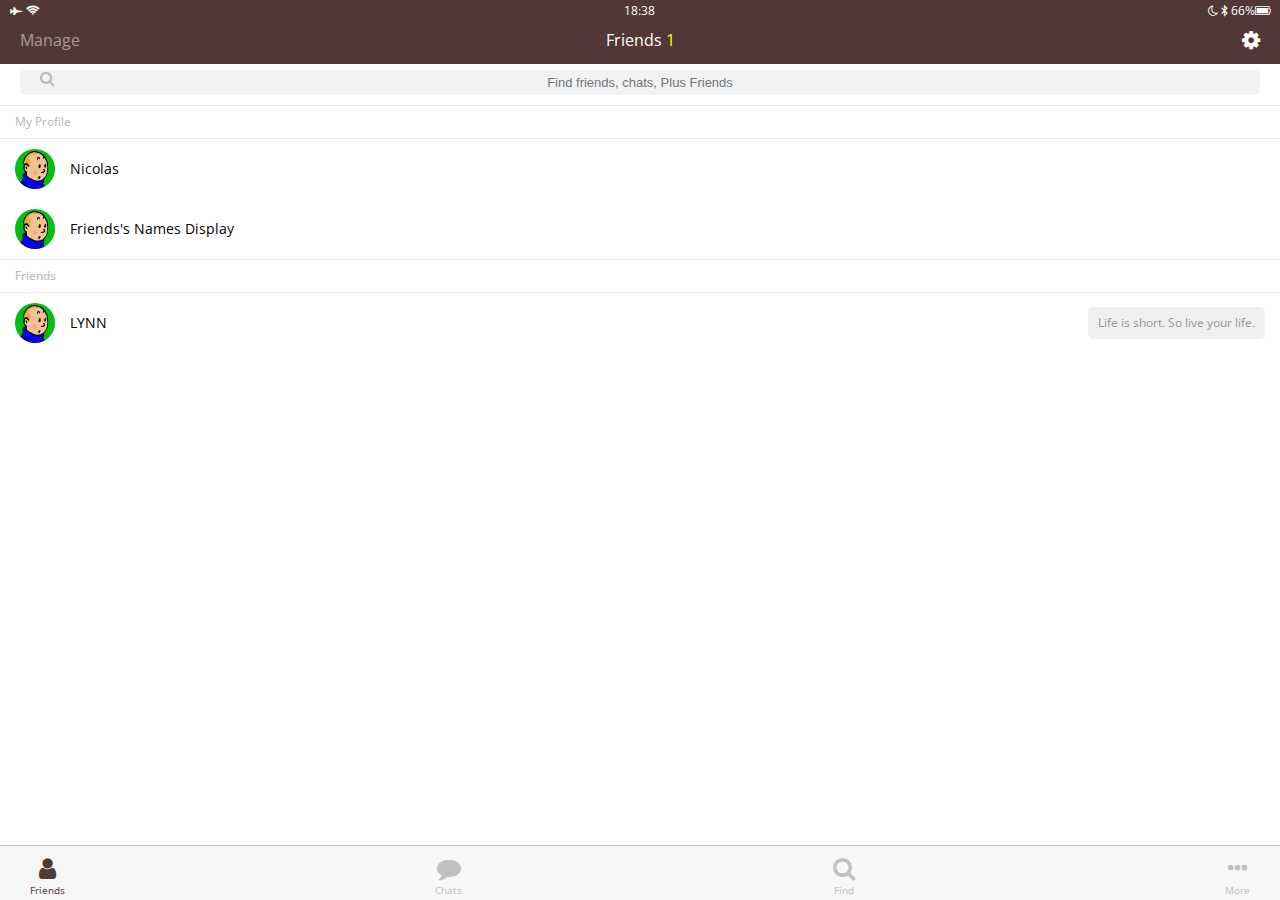
<file: index.html>
<!DOCTYPE html>
<html lang="en">
<head>
  <meta charset="UTF-8">
  <meta name="viewport" content="width=device-width, initial-scale=1.0">
  <meta http-equiv="X-UA-Compatible" content="ie=edge">
  <title>Friends</title>
  <link rel="stylesheet" href="https://stackpath.bootstrapcdn.com/font-awesome/4.7.0/css/font-awesome.min.css">
  <link rel="stylesheet" href="css/style.css">
</head>
<body>
<header class="top-header">
  <div class="header__top">
    <div class="header__column">
      <i class="fa fa-fighter-jet"></i>
      <i class="fa fa-wifi"></i>
    </div>
    <div class="header__column">
      <span class="header__time">18:38</span>
    </div>
    <div class="header__column">
      <i class="fa fa-moon-o"></i>
      <i class="fa fa-bluetooth-b"></i>
      <span class="header__battery">66%<i class="fa fa-battery-full"></i></span>
    </div>
  </div>
  <div class="header__bottom">
    <div class="header__column">
      <span class="header__text">Manage</span>
    </div>
    <div class="header__column">
      <span class="header__text">Friends <span class="header__number">1</span></span>
    </div>
    <div class="header__column">
      <i class="fa fa-cog fa-lg"></i>
    </div>
  </div>
</header>
<main class="friends">
  <div class="search-bar">
    <i class="fa fa-search"></i>
    <input type="text" placeholder="Find friends, chats, Plus Friends">
  </div>
  <section class="friends__section">
    <header class="friends__section-header">
      <h6 class="friends__section-title">My Profile</h6>
    </header>
    <div class="friends__section-rows">
      <div class="friends__section-row">
        <img src="images/avatar.jpg" alt="">
        <a href="profile.html" class="friends__section-name">
          Nicolas
        </a>
      </div>
      <div class="friends__section-row">
        <img src="images/avatar.jpg">
        <span class="friends__section-name">Friends's Names Display</span>
      </div>
    </div>
  </section>
  <section class="friends__section">
    <header class="friends__section-header">
      <h6 class="friends__section-title">Friends</h6>
    </header>
    <div class="friends__section-rows">
      <div class="friends__section-row with-tagline">
        <div class="friends__section-column">
          <img src="images/avatar.jpg">
          <span class="friends__section-name">LYNN</span>
        </div>
        <span class="friends__section-tagline">
            Life is short. So live your life.
          </span>
      </div>
    </div>
  </section>
</main>
<nav class="tab-bar">
  <a href="index.html" class="tab-bar__tab tab-bar__tab--selected">
    <i class="fa fa-user"></i>
    <span class="tab-bar__title">Friends</span>
  </a>
  <a href="chats.html" class="tab-bar__tab">
    <i class="fa fa-comment"></i>
    <span class="tab-bar__title">Chats</span>
  </a>
  <a href="find.html" class="tab-bar__tab">
    <i class="fa fa-search"></i>
    <span class="tab-bar__title">Find</span>
  </a>
  <a href="more.html" class="tab-bar__tab">
    <i class="fa fa-ellipsis-h"></i>
    <span class="tab-bar__title">More</span>
  </a>
</nav>
</body>
</html>
</file>
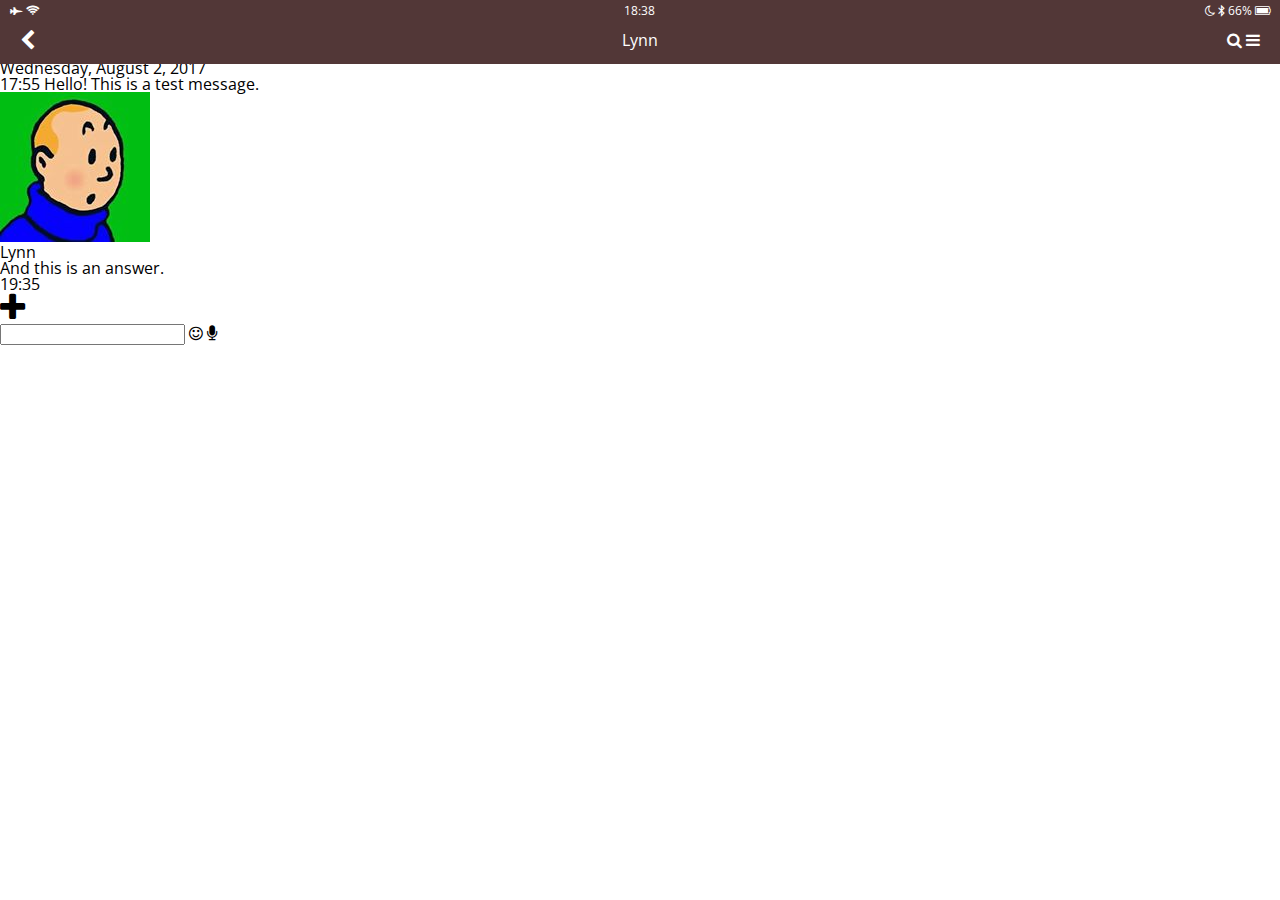
<file: chat.html>
<!DOCTYPE html>
<html lang="en">
<head>
  <meta charset="UTF-8">
  <meta name="viewport" content="width=device-width, initial-scale=1.0">
  <meta http-equiv="X-UA-Compatible" content="ie=edge">
  <title>Chat</title>
  <link rel="stylesheet" href="https://stackpath.bootstrapcdn.com/font-awesome/4.7.0/css/font-awesome.min.css">
  <link rel="stylesheet" href="css/style.css">
</head>
<body>
<header class="top-header">
  <div class="header__top">
    <div class="header__column">
      <i class="fa fa-fighter-jet"></i>
      <i class="fa fa-wifi"></i>
    </div>
    <div class="header__column">
      <span class="header__time">18:38</span>
    </div>
    <div class="header__column">
      <i class="fa fa-moon-o"></i>
      <i class="fa fa-bluetooth-b"></i>
      <span class="header__battery">66%</span>
      <i class="fa fa-battery-full"></i>
    </div>
  </div>
  <div class="header__bottom">
    <div class="header__column">
      <a href="chats.html">
        <i class="fa fa-chevron-left fa-lg"></i>
      </a>
    </div>
    <div class="header__column">
      <span class="header__text">Lynn</span>
    </div>
    <div class="header__column">
      <i class="fa fa-search"></i>
      <i class="fa fa-bars"></i>
    </div>
  </div>
</header>
<main class="chat">
  <div class="date-divider">
    <span class="date-divider__text">Wednesday, August 2, 2017</span>
  </div>
  <div class="chat__message chat__message--from-me">
    <span class="chat__message-time">17:55</span>
    <span class="chat__message-body">Hello! This is a test message.</span>
  </div>
  <div class="chat__message chat__message--to-me">
    <img src="images/avatar.jpg" class="chat__message-avatar">
    <div class="chat__message-center">
      <h3 class="chat__message-username">Lynn</h3>
      <span class="chat__message-body">And this is an answer.</span>
    </div>
    <span class="chat__message-time">19:35</span>
  </div>
</main>
<div class="type-message">
  <i class="fa fa-plus fa-2x"></i>
  <div class="type-message__input">
    <input type="text">
    <i class="fa fa-smile-o"></i>
    <span class="record-message">
      <i class="fa fa-microphone"></i>
    </span>
  </div>
</div>
</body>
</html>
</file>
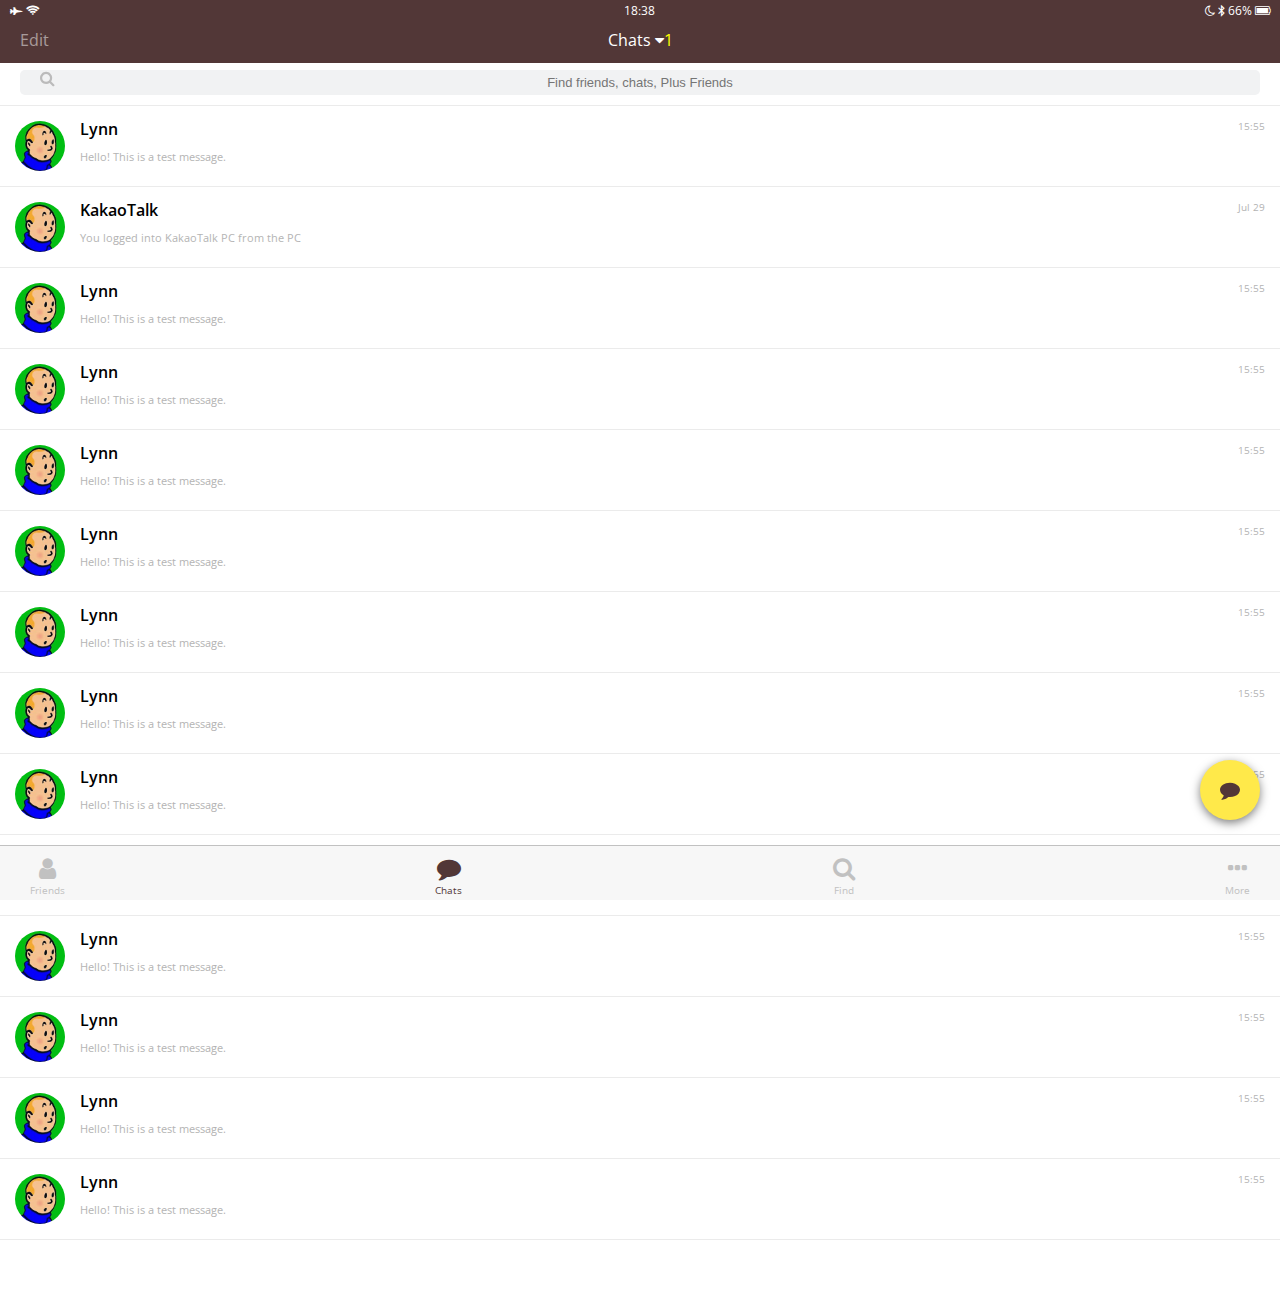
<file: chats.html>
<!DOCTYPE html>
<html lang="en">
<head>
  <meta charset="UTF-8">
  <meta name="viewport" content="width=device-width, initial-scale=1.0">
  <meta content="ie=edge" http-equiv="X-UA-Compatible">
  <title>Find</title>
  <link rel="stylesheet" href="https://stackpath.bootstrapcdn.com/font-awesome/4.7.0/css/font-awesome.min.css">
  <link rel="stylesheet" href="css/style.css">
</head>
<body>
<header class="top-header">
  <div class="header__top">
    <div class="header__column">
      <i class="fa fa-fighter-jet"></i>
      <i class="fa fa-wifi"></i>
    </div>
    <div class="header__column">
      <span class="header__time">18:38</span>
    </div>

    <div class="header__column">
      <i class="fa fa-moon-o"></i>
      <i class="fa fa-bluetooth-b"></i>
      <span class="header__battery">66%</span>
      <i class="fa fa-battery-full"></i>
    </div>
  </div>
  <div class="header__bottom">
    <div class="header__column">
      <span class="header__text">Edit</span>
    </div>
    <div class="header__column">
      <span class="header__text">Chats <i class="fa fa-caret-down"></i><span class="header__number">1</span></span>
    </div>
    <div class="header__column">
    </div>
  </div>
</header>
<main class="chats">
  <div class="search-bar">
    <i class="fa fa-search"></i>
    <input type="text" placeholder="Find friends, chats, Plus Friends"class="">
  </div>
  <ul class="chats__list">
    <li class="chats__chat">
      <a href="chat.html">
        <div class="chat__content">
          <img src="images/avatar.jpg">
          <div class="chat__preview">
            <h3 class="chat__user">Lynn</h3>
            <span class="chat__last-message">Hello! This is a test message.</span>
          </div>
        </div>
        <span class="chat__date-time">
          15:55
        </span>
      </a>
    </li>
    <li class="chats__chat">
      <a href="chat.html">
        <div class="chat__content">
          <img src="images/avatar.jpg">
          <div class="chat__preview">
            <h3 class="chat__user">KakaoTalk</h3>
            <span class="chat__last-message">You logged into KakaoTalk PC from the PC</span>
          </div>
        </div>
        <span class="chat__date-time">
          Jul 29
        </span>
      </a>
    </li>
     <li class="chats__chat">
      <a href="chat.html">
        <div class="chat__content">
          <img src="images/avatar.jpg">
          <div class="chat__preview">
            <h3 class="chat__user">Lynn</h3>
            <span class="chat__last-message">Hello! This is a test message.</span>
          </div>
        </div>
        <span class="chat__date-time">
          15:55
        </span>
      </a>
    </li> <li class="chats__chat">
      <a href="chat.html">
        <div class="chat__content">
          <img src="images/avatar.jpg">
          <div class="chat__preview">
            <h3 class="chat__user">Lynn</h3>
            <span class="chat__last-message">Hello! This is a test message.</span>
          </div>
        </div>
        <span class="chat__date-time">
          15:55
        </span>
      </a>
    </li> <li class="chats__chat">
      <a href="chat.html">
        <div class="chat__content">
          <img src="images/avatar.jpg">
          <div class="chat__preview">
            <h3 class="chat__user">Lynn</h3>
            <span class="chat__last-message">Hello! This is a test message.</span>
          </div>
        </div>
        <span class="chat__date-time">
          15:55
        </span>
      </a>
    </li> <li class="chats__chat">
      <a href="chat.html">
        <div class="chat__content">
          <img src="images/avatar.jpg">
          <div class="chat__preview">
            <h3 class="chat__user">Lynn</h3>
            <span class="chat__last-message">Hello! This is a test message.</span>
          </div>
        </div>
        <span class="chat__date-time">
          15:55
        </span>
      </a>
    </li> <li class="chats__chat">
      <a href="chat.html">
        <div class="chat__content">
          <img src="images/avatar.jpg">
          <div class="chat__preview">
            <h3 class="chat__user">Lynn</h3>
            <span class="chat__last-message">Hello! This is a test message.</span>
          </div>
        </div>
        <span class="chat__date-time">
          15:55
        </span>
      </a>
    </li> <li class="chats__chat">
      <a href="chat.html">
        <div class="chat__content">
          <img src="images/avatar.jpg">
          <div class="chat__preview">
            <h3 class="chat__user">Lynn</h3>
            <span class="chat__last-message">Hello! This is a test message.</span>
          </div>
        </div>
        <span class="chat__date-time">
          15:55
        </span>
      </a>
    </li> <li class="chats__chat">
      <a href="chat.html">
        <div class="chat__content">
          <img src="images/avatar.jpg">
          <div class="chat__preview">
            <h3 class="chat__user">Lynn</h3>
            <span class="chat__last-message">Hello! This is a test message.</span>
          </div>
        </div>
        <span class="chat__date-time">
          15:55
        </span>
      </a>
    </li> <li class="chats__chat">
      <a href="chat.html">
        <div class="chat__content">
          <img src="images/avatar.jpg">
          <div class="chat__preview">
            <h3 class="chat__user">Lynn</h3>
            <span class="chat__last-message">Hello! This is a test message.</span>
          </div>
        </div>
        <span class="chat__date-time">
          15:55
        </span>
      </a>
    </li> <li class="chats__chat">
      <a href="chat.html">
        <div class="chat__content">
          <img src="images/avatar.jpg">
          <div class="chat__preview">
            <h3 class="chat__user">Lynn</h3>
            <span class="chat__last-message">Hello! This is a test message.</span>
          </div>
        </div>
        <span class="chat__date-time">
          15:55
        </span>
      </a>
    </li> <li class="chats__chat">
      <a href="chat.html">
        <div class="chat__content">
          <img src="images/avatar.jpg">
          <div class="chat__preview">
            <h3 class="chat__user">Lynn</h3>
            <span class="chat__last-message">Hello! This is a test message.</span>
          </div>
        </div>
        <span class="chat__date-time">
          15:55
        </span>
      </a>
    </li> <li class="chats__chat">
      <a href="chat.html">
        <div class="chat__content">
          <img src="images/avatar.jpg">
          <div class="chat__preview">
            <h3 class="chat__user">Lynn</h3>
            <span class="chat__last-message">Hello! This is a test message.</span>
          </div>
        </div>
        <span class="chat__date-time">
          15:55
        </span>
      </a>
    </li> <li class="chats__chat">
      <a href="chat.html">
        <div class="chat__content">
          <img src="images/avatar.jpg">
          <div class="chat__preview">
            <h3 class="chat__user">Lynn</h3>
            <span class="chat__last-message">Hello! This is a test message.</span>
          </div>
        </div>
        <span class="chat__date-time">
          15:55
        </span>
      </a>
    </li>
  </ul>
  <div class="chat-btn">
    <i class="fa fa-comment"></i>
  </div>
</main>
<nav class="tab-bar">
  <a href="index.html" class="tab-bar__tab">
    <i class="fa fa-user"></i>
    <span class="tab-bar__title">Friends</span>
  </a>
  <a href="chats.html" class="tab-bar__tab tab-bar__tab--selected">
    <i class="fa fa-comment"></i>
    <span class="tab-bar__title">Chats</span>
  </a>
  <a href="find.html" class="tab-bar__tab">
    <i class="fa fa-search"></i>
    <span class="tab-bar__title">Find</span>
  </a>
  <a href="more.html" class="tab-bar__tab">
    <i class="fa fa-ellipsis-h"></i>
    <span class="tab-bar__title">More</span>
  </a>
</nav>
</body>
</html>
</file>
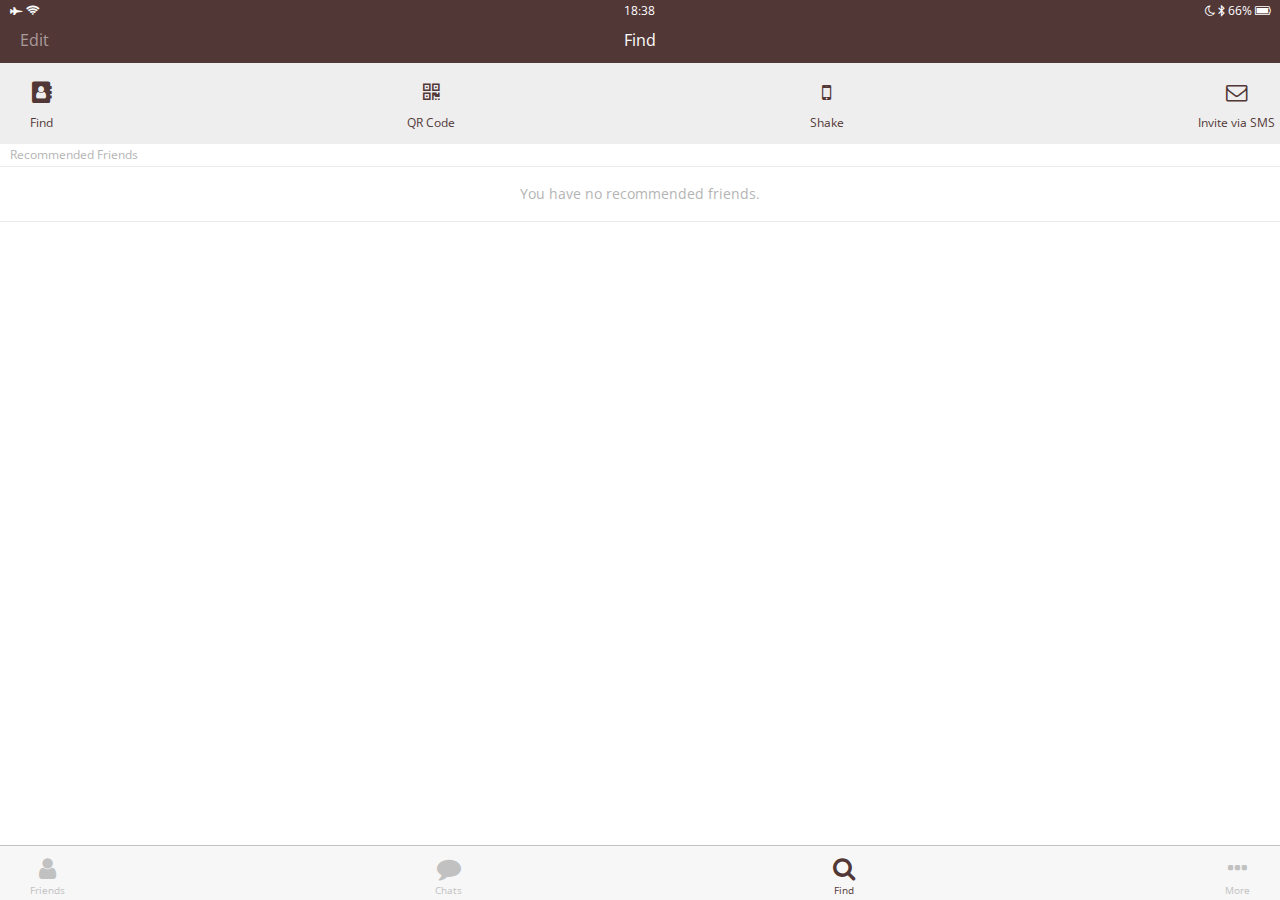
<file: find.html>
<!DOCTYPE html>
<html lang="en">
<head>
  <meta charset="UTF-8">
  <meta name="viewport" content="width=device-width, initial-scale=1.0">
  <meta http-equiv="X-UA-Compatible" content="ie=edge">
  <title>Find</title>
  <link rel="stylesheet" href="https://stackpath.bootstrapcdn.com/font-awesome/4.7.0/css/font-awesome.min.css">
  <link rel="stylesheet" href="css/style.css">
</head>
<body>
 <header class="top-header">
    <div class="header__top">
      <div class="header__column">
        <i class="fa fa-fighter-jet"></i>
        <i class="fa fa-wifi"></i>
      </div>
      <div class="header__column">
        <span class="header__time">18:38</span>
      </div>
      <div class="header__column">
        <i class="fa fa-moon-o"></i>
        <i class="fa fa-bluetooth-b"></i>
        <span class="header__battery">66%</span>
        <i class="fa fa-battery-full"></i>
      </div>
    </div>
    <div class="header__bottom">
      <div class="header__column">
        <span class="header__text">Edit</span>
      </div>
      <div class="header__column">
        <span class="header__text">Find</span>
      </div>
      <div class="header__column">
      </div>
    </div>
  </header>
  <main class="find">
    <section class="find__options">
      <div class="find__option">
        <i class="fa fa-address-book fa-lg"></i>
        <span class="find__option-title">
          Find
        </span>
      </div>
      <div class="find__option">
        <i class="fa fa-qrcode fa-lg"></i>
        <span class="find__option-title">
          QR Code
        </span>
      </div>
      <div class="find__option">
        <i class="fa fa-mobile fa-lg"></i>
        <span class="find__option-title">
          Shake
        </span>
      </div>
      <div class="find__option">
        <i class="fa fa-envelope-o fa-lg"></i>
        <span class="find__option-title">
          Invite via SMS
        </span>
      </div>
    </section>
    <section class="find__recommended">
      <header>
        <h6 class="Recommended__title">
          Recommended Friends
        </h6>
      </header>
      <div class="recommended__none">
        <span class="recommended__text">You have no recommended friends.</span>
      </div>
    </section>
  </main>
  <nav class="tab-bar">
    <a href="index.html" class="tab-bar__tab">
      <i class="fa fa-user"></i>
      <span class="tab-bar__title">Friends</span>
    </a>
    <a href="chats.html" class="tab-bar__tab">
      <i class="fa fa-comment"></i>
      <span class="tab-bar__title">Chats</span>
    </a>
    <a href="find.html" class="tab-bar__tab tab-bar__tab--selected">
      <i class="fa fa-search"></i>
      <span class="tab-bar__title">Find</span>
    </a>
    <a href="more.html" class="tab-bar__tab">
      <i class="fa fa-ellipsis-h"></i>
      <span class="tab-bar__title">More</span>
    </a>
  </nav>
</body>
</html>
</file>
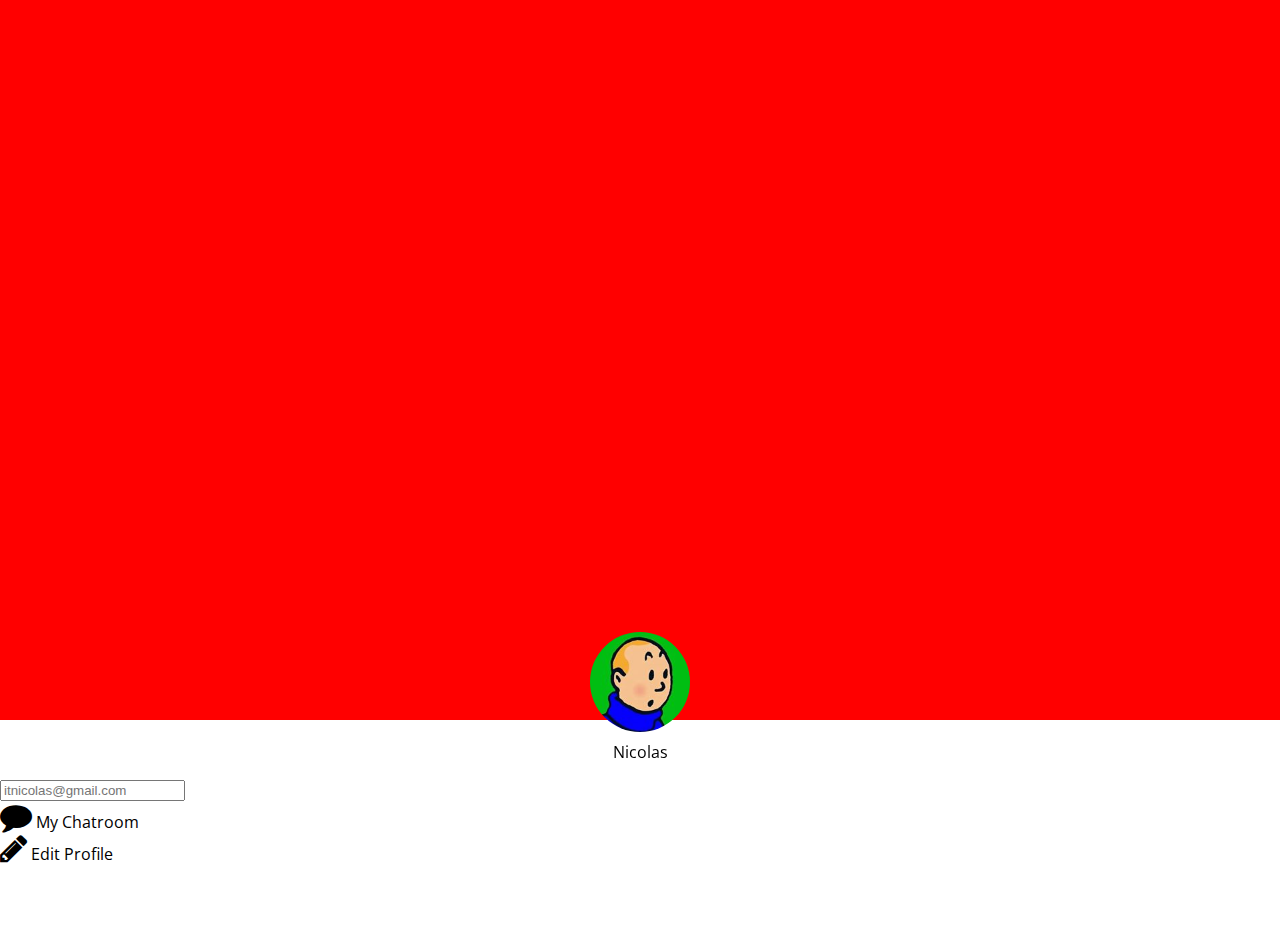
<file: Profile.html>
<!DOCTYPE html>
<html lang="en">
<head>
  <meta charset="UTF-8">
  <meta name="viewport" content="width=device-width, initial-scale=1.0">
  <meta http-equiv="X-UA-Compatible" content="ie=edge">
  <title>Profile</title>
  <link rel="stylesheet" href="https://stackpath.bootstrapcdn.com/font-awesome/4.7.0/css/font-awesome.min.css">
  <link rel="stylesheet" href="css/style.css">
</head>
<body>
<header class="top-header top-header--transparent">
  <div class="header__top">
    <div class="header__column">
      <i class="fa fa-fighter-jet"></i>
      <i class="fa fa-wifi"></i>
    </div>
    <div class="header__column">
      <span class="header__time">18:38</span>
    </div>
    <div class="header__column">
      <i class="fa fa-moon-o"></i>
      <i class="fa fa-bluetooth-b"></i>
      <span class="header__battery">66%</span>
      <i class="fa fa-battery-full"></i>
    </div>
  </div>
  <div class="header__bottom">
    <div class="header__column">
      <a href="index.html">
        <i class="fa fa-times fa-lg"></i>
      </a>
    </div>
    <div class="header__column">
    </div>
    <div class="header__column">
      <i class="fa fa-user fa-lg"></i>
    </div>
  </div>
</header>
<main class="profile">
  <header class="profile__header">
    <div class="profile__header-container">
      <img src="images/avatar.jpg">
      <h3 class="profile__header-title">Nicolas</h3>
    </div>
  </header>
  <input type="text" placeholder="itnicolas@gmail.com">
  <div class="profile__actions">
    <div class="profile__actions">
    <span class="profile__action-circle">
      <i class="fa fa-comment fa-2x"></i></span>
      <span class="profile__action-title">My Chatroom</span>
    </div>
    <div class="profile__actions">
    <span class="profile__action-circle">
      <i class="fa fa-pencil fa-2x"></i></span>
      <span class="profile__action-title">Edit Profile</span>
    </div>
  </div>
</main>
</body>
</html>
</file>
<file: css/style.css>
@import url('https://fonts.googleapis.com/css?family=Open+Sans:400,600');
@import "reset.css";
@import "globals.css";
@import "header.css";
@import "navigation.css";
@import "search-bar.css";
@import "friends.css";
@import "chats.css";
@import "find.css";
@import "more.css";
@import "profile.css";
</file>
